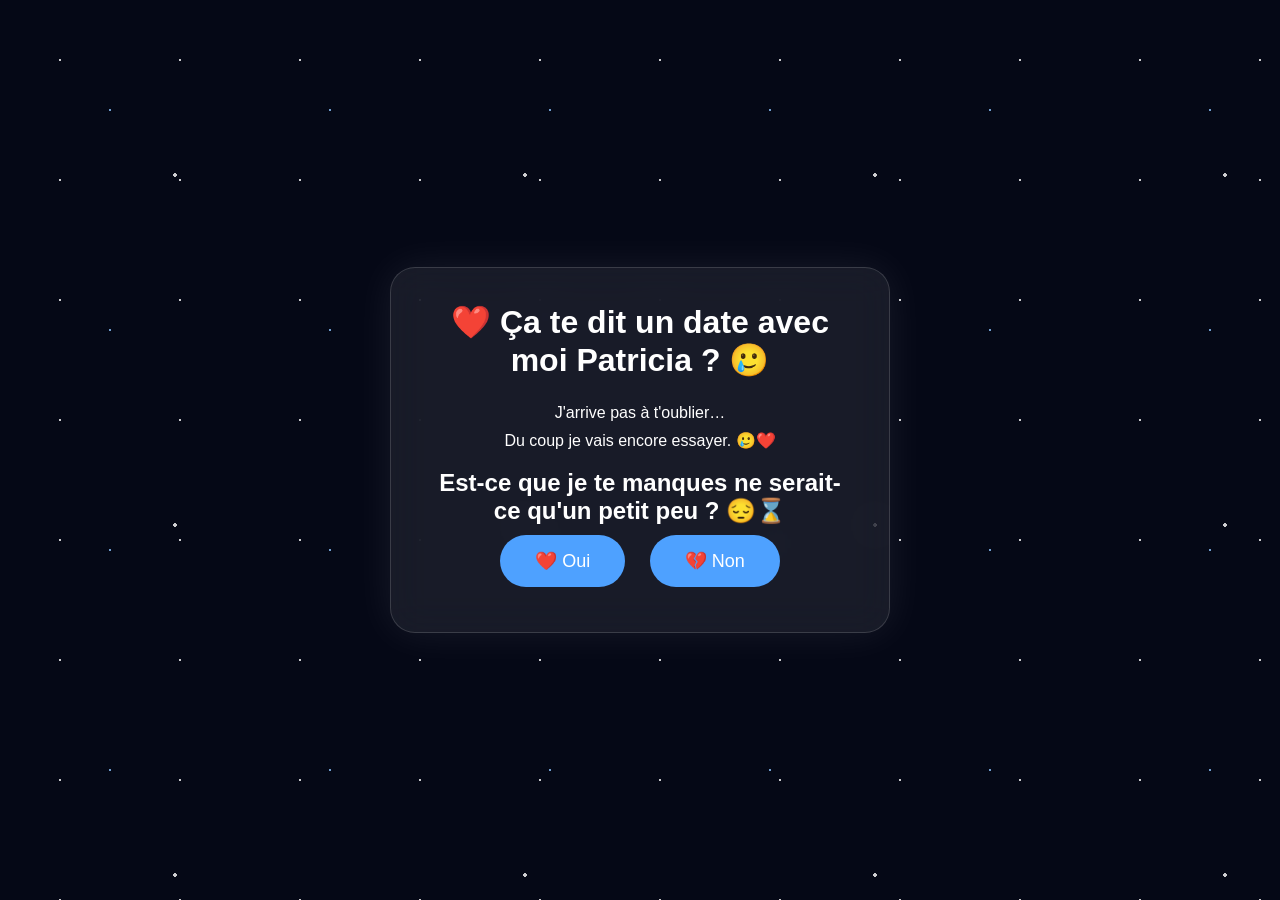
<file: index.html>
<!DOCTYPE html>
<html lang="fr">
<head>
    <meta charset="UTF-8">
    <meta name="viewport" content="width=device-width, initial-scale=1.0">
    <title>Date avec Patricia ❤️</title>

    <link rel="stylesheet" href="style.css">
</head>
<body>

<div class="container">

<h1>❤️ Ça te dit un date avec moi Patricia ? 🥲</h1>

<p>
J'arrive pas à t'oublier…
<br>
Du coup je vais encore essayer. 🥲❤️
</p>

<h2>
Est-ce que je te manques ne serait-ce qu'un petit peu ? 😔⌛️
</h2>

<div class="buttons">

<button id="yesBtn">
❤️ Oui
</button>

<button id="noBtn">
💔 Non
</button>

</div>

</div>

<script src="script.js"></script>
<div id="stars"></div>
<div class="shooting-star"></div>

<div class="shooting-star delay1"></div>

<div class="shooting-star delay2"></div>
</body>
</html>
</file>
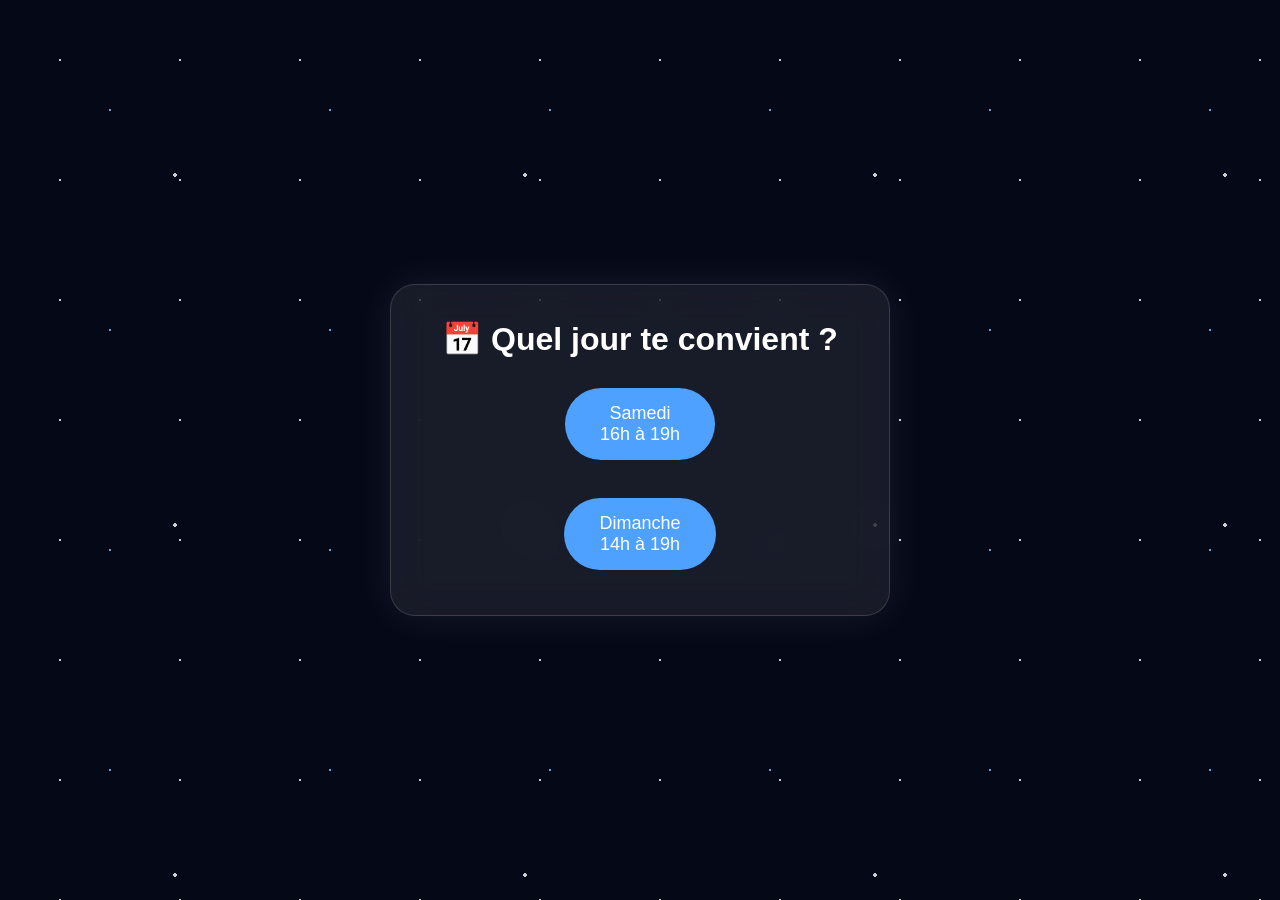
<file: day.html>
<!DOCTYPE html>
<html lang="fr">
<head>
<meta charset="UTF-8">
<meta name="viewport" content="width=device-width, initial-scale=1.0">
<title>Choix du jour</title>
<link rel="stylesheet" href="style.css">
</head>

<body>

<div class="container">

<h1>📅 Quel jour te convient ?</h1>

<button onclick="jour('Samedi 16h à 19h')">
Samedi
<br>
16h à 19h
</button>

<br><br>

<button onclick="jour('Dimanche 14h à 19h')">
Dimanche
<br>
14h à 19h
</button>

</div>

<script>

function jour(j){

localStorage.setItem("jour",j);

window.location.href="message.html";

}

</script>

</body>

</html>
</file>
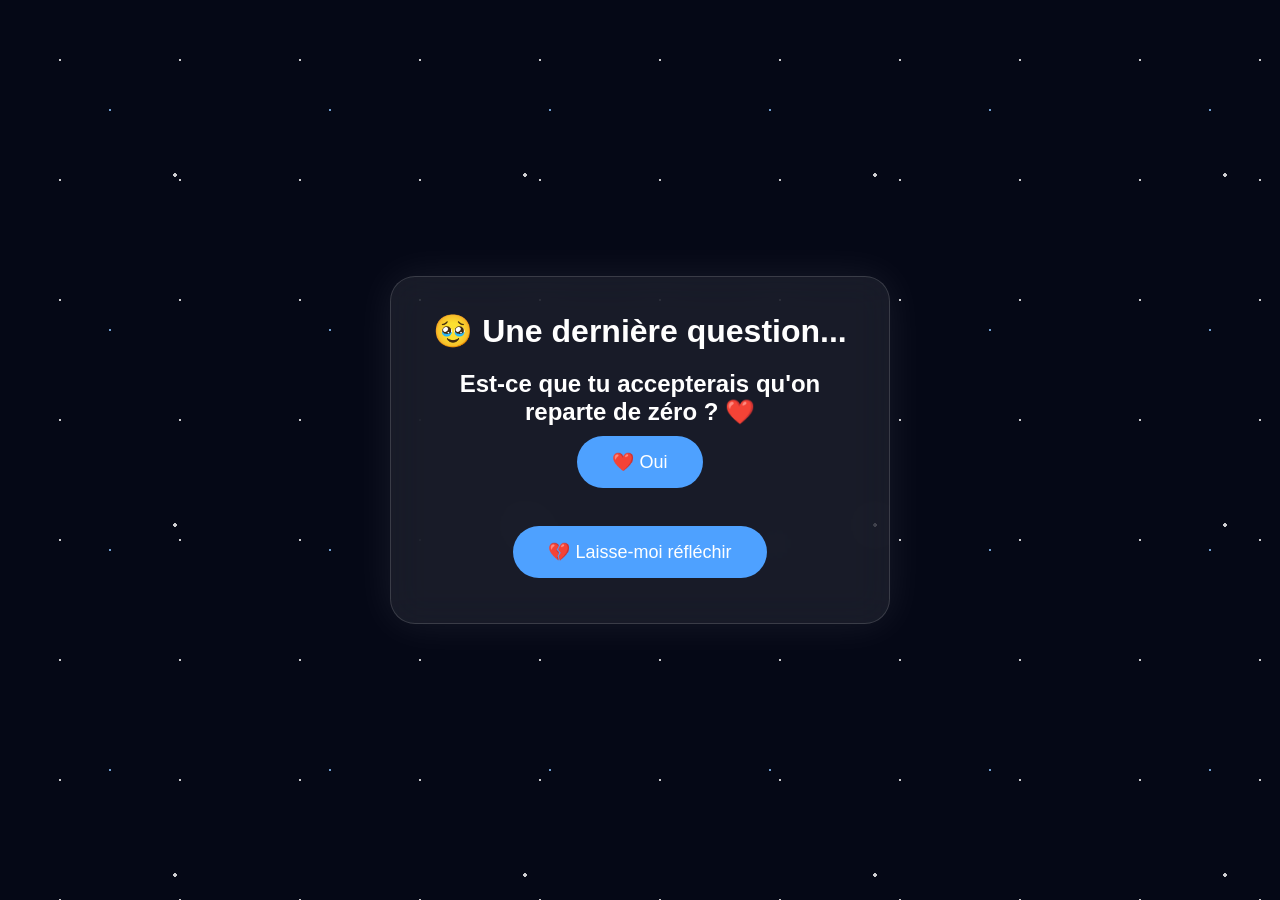
<file: lastquestion.html>
<!DOCTYPE html>
<html lang="fr">
<head>

<meta charset="UTF-8">

<meta name="viewport" content="width=device-width, initial-scale=1.0">

<title>Dernière question</title>

<link rel="stylesheet" href="style.css">

</head>

<body>

<div class="container">

<h1>🥹 Une dernière question...</h1>

<h2>

Est-ce que tu accepterais qu'on reparte de zéro ? ❤️

</h2>

<button onclick="fin('Oui')">

❤️ Oui

</button>

<br><br>

<button onclick="fin('Laisse-moi réfléchir')">

💔 Laisse-moi réfléchir

</button>

</div>

<script>

function fin(reponse){

localStorage.setItem("reponse",reponse);

window.location.href="loading.html";

}

</script>

</body>

</html>
</file>
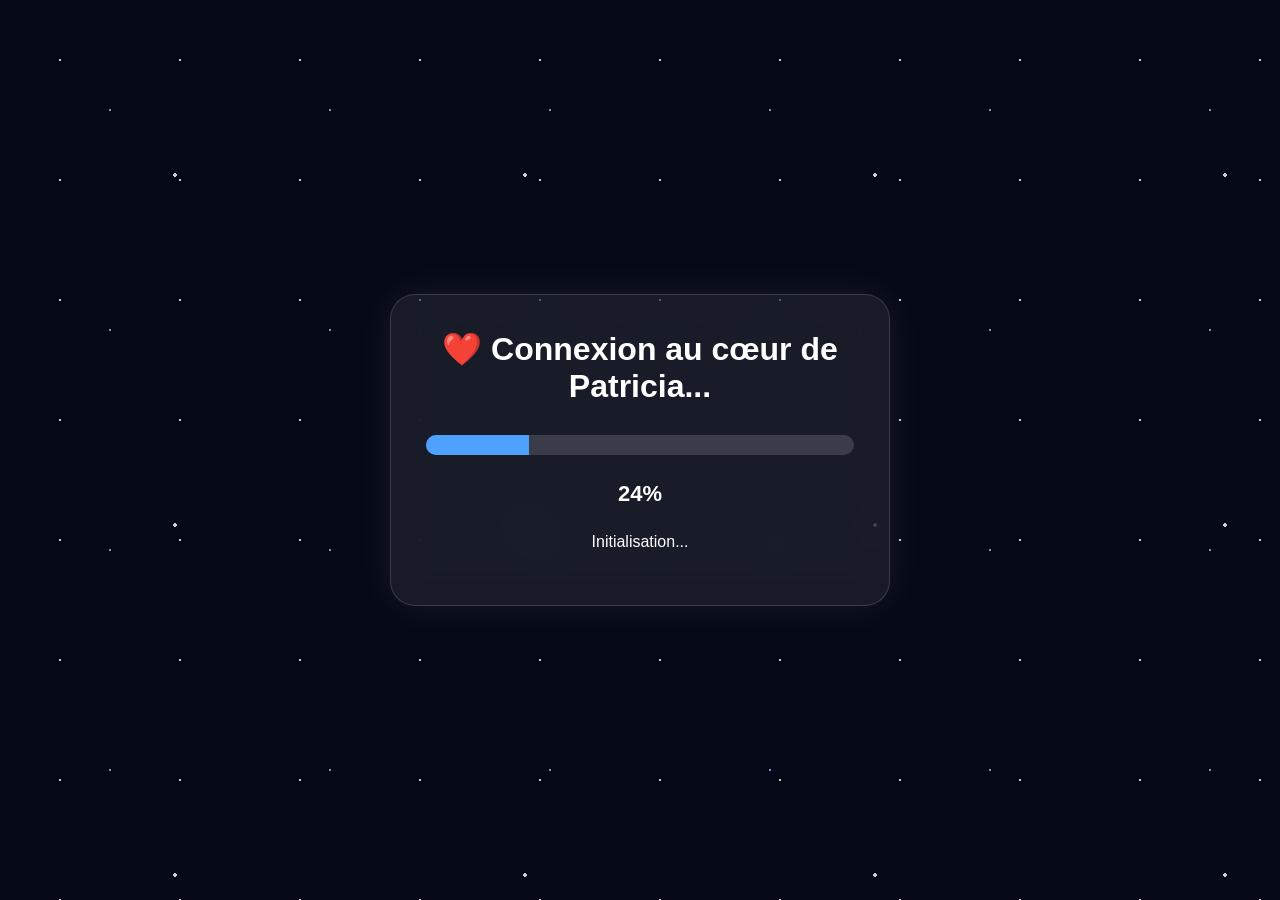
<file: loading.html>
<!DOCTYPE html>
<html lang="fr">
<head>

<meta charset="UTF-8">
<meta name="viewport" content="width=device-width, initial-scale=1.0">

<title>Connexion...</title>

<link rel="stylesheet" href="style.css">

<style>

.progress{

width:100%;

height:20px;

background:rgba(255,255,255,.15);

border-radius:50px;

overflow:hidden;

margin-top:30px;

}

.bar{

height:100%;

width:0%;

background:#4ea1ff;

transition:.5s;

}

#percent{

margin-top:20px;

font-size:22px;

font-weight:bold;

}

</style>

</head>

<body>

<div class="container">

<h1>❤️ Connexion au cœur de Patricia...</h1>

<div class="progress">

<div class="bar" id="bar"></div>

</div>

<p id="percent">0%</p>

<p id="status">Initialisation...</p>

</div>

<script>

const bar=document.getElementById("bar");

const percent=document.getElementById("percent");

const status=document.getElementById("status");

let value=0;

const textes=[

"Analyse des émotions...",

"Recherche des souvenirs...",

"Lecture du cœur...",

"Connexion établie ❤️"

];

const timer=setInterval(()=>{

value+=2;

bar.style.width=value+"%";

percent.innerHTML=value+"%";

if(value==25){

status.innerHTML=textes[0];

}

if(value==50){

status.innerHTML=textes[1];

}

if(value==75){

status.innerHTML=textes[2];

}

if(value>=100){

clearInterval(timer);

status.innerHTML=textes[3];

setTimeout(()=>{

window.location.href="finish.html";

},1800);

}

},80);

</script>

</body>

</html>
</file>
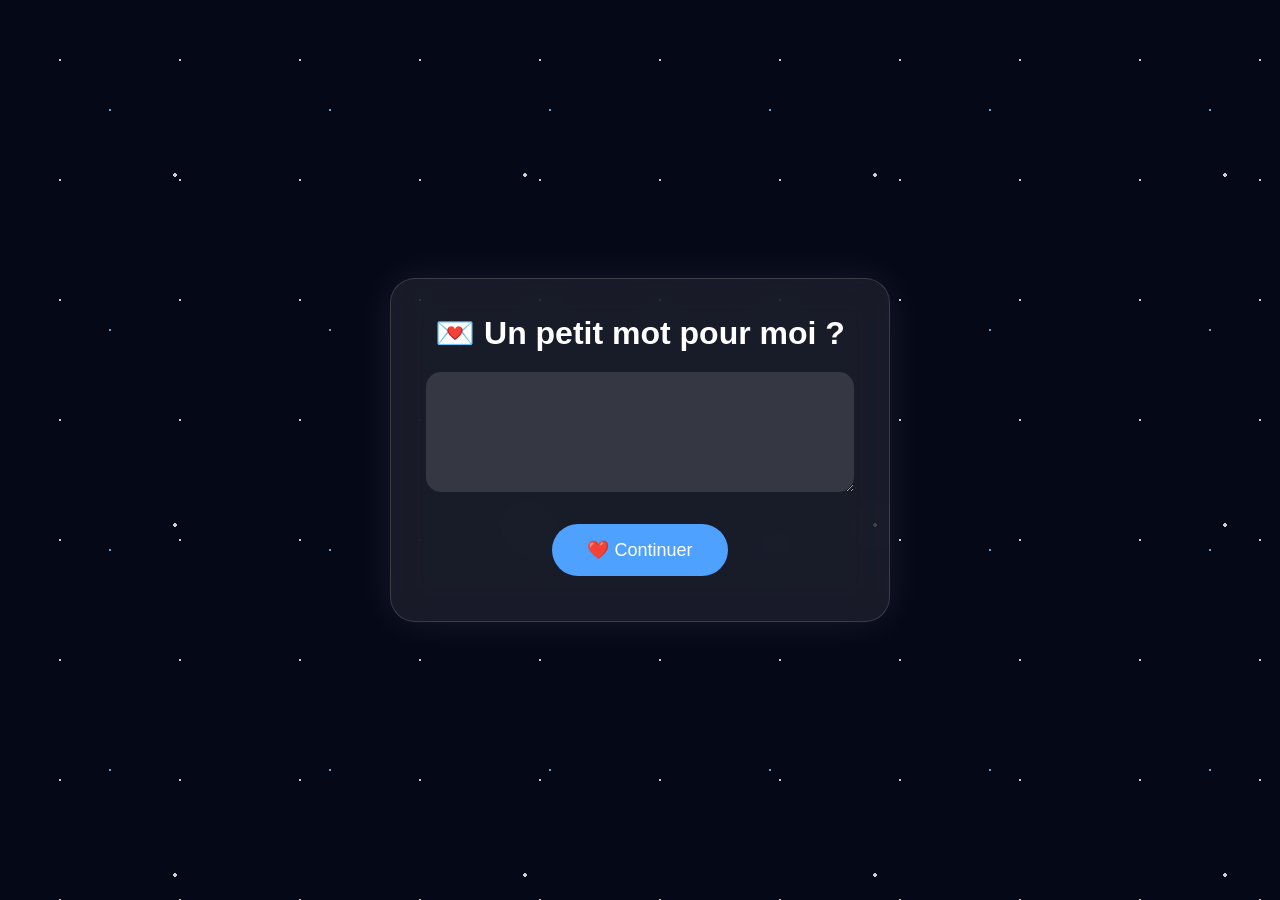
<file: message.html>
<!DOCTYPE html>
<html lang="fr">
<head>

<meta charset="UTF-8">

<meta name="viewport" content="width=device-width, initial-scale=1.0">

<title>Petit mot</title>

<link rel="stylesheet" href="style.css">

</head>

<body>

<div class="container">

<h1>💌 Un petit mot pour moi ?</h1>

<textarea
id="message"
rows="6"
style="width:100%;padding:15px;border-radius:15px;"></textarea>

<br><br>

<button onclick="envoyer()">

❤️ Continuer

</button>

</div>

<script>

function envoyer(){

localStorage.setItem(

"message",

document.getElementById("message").value

);

window.location.href="lastquestion.html";

}

</script>

</body>

</html>
</file>
<file: style.css>
*{
margin:0;
padding:0;
box-sizing:border-box;
font-family:Arial,sans-serif;
}

body{

height:100vh;

display:flex;

justify-content:center;

align-items:center;

overflow:hidden;

background:#050816;

color:white;

}

/* Ciel étoilé */

body::before{

content:"";

position:fixed;

width:100%;

height:100%;

background-image:

radial-gradient(white 1px, transparent 1px),

radial-gradient(#8ec5ff 1px, transparent 1px),

radial-gradient(#ffffff 2px, transparent 2px);

background-size:

120px 120px,

220px 220px,

350px 350px;

animation:stars 90s linear infinite;

opacity:.8;

z-index:-2;

}

@keyframes stars{

from{

transform:translateY(0);

}

to{

transform:translateY(-300px);

}

}

.container{

width:90%;

max-width:500px;

padding:35px;

background:rgba(255,255,255,.08);

backdrop-filter:blur(18px);

border-radius:25px;

border:1px solid rgba(255,255,255,.15);

text-align:center;

box-shadow:0 0 40px rgba(255,255,255,.08);

animation:fade .8s;

}

@keyframes fade{

from{

opacity:0;

transform:translateY(30px);

}

to{

opacity:1;

transform:translateY(0);

}

}

h1{

margin-bottom:20px;

}

p{

margin:15px;

line-height:1.7;

}

button{

padding:15px 35px;

margin:10px;

border:none;

border-radius:40px;

background:#4ea1ff;

color:white;

font-size:18px;

cursor:pointer;

transition:.3s;

}

button:hover{

transform:scale(1.08);

background:#6fb8ff;

}

textarea{

background:rgba(255,255,255,.12);

color:white;

border:none;

outline:none;

border-radius:15px;

/* Étoiles filantes */

.shooting-star{

position:fixed;

top:-100px;

left:-100px;

width:3px;

height:140px;

background:linear-gradient(white,transparent);

transform:rotate(-45deg);

animation:shoot 6s linear infinite;

opacity:.9;

}

.delay1{

animation-delay:2s;

}

.delay2{

animation-delay:4s;

}

@keyframes shoot{

0%{

transform:translate(-200px,-200px) rotate(-45deg);

opacity:0;

}

10%{

opacity:1;

}

100%{

transform:translate(1800px,1200px) rotate(-45deg);

opacity:0;

}

}

}
</file>
